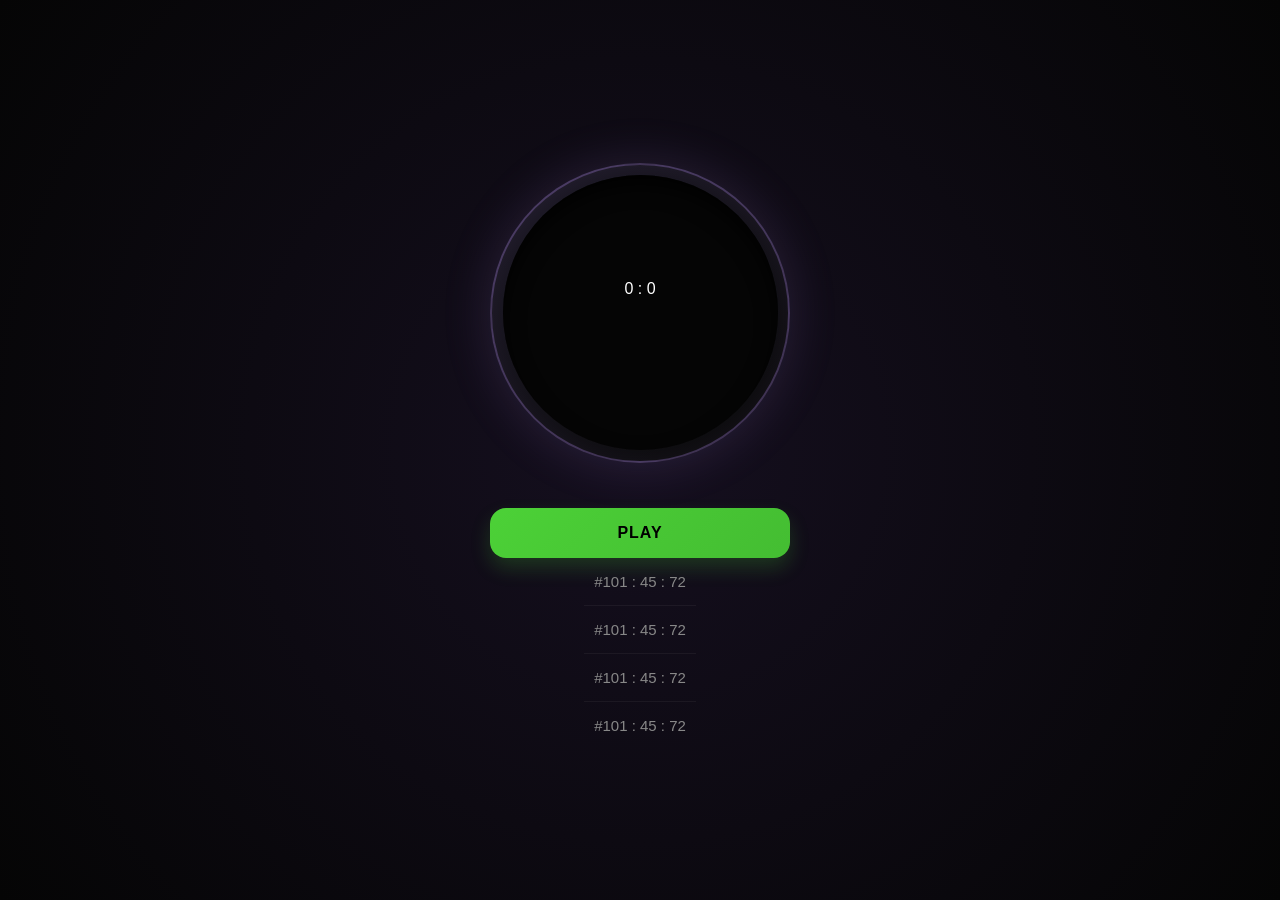
<file: index.html>
<!DOCTYPE html>
<html lang="en">
<head>
    <meta charset="UTF-8">
    <meta name="viewport" content="width=device-width, initial-scale=1.0">
    <title>Stop Watch</title>
    <link rel="stylesheet" href="style.css">
</head>
<body>
    <div class="container">
        <div class="watch">
            <div class="outer-circle">
                <div class="inner-circle">
                    <span class="text minute"></span>
                    <span class="text sec">0 :</span>
                    <span class="text msec">&nbsp;0</span>
                </div>
            </div>
            <div class="button-wrapper">
                <button class="button reset hidden">Reset</button>
                <button class="button play">Play</button>
                <button class="button lap hidden">Lap</button>
            </div>
        </div>
        <ul class="laps">
            <li class="lap-item">
                <span class="number">#1</span>
                <span class="time-stamp"> 01 : 45 : 72</span>
            </li>
            <li class="lap-item">
                <span class="number">#1</span>
                <span class="time-stamp"> 01 : 45 : 72</span>
            </li>
            <li class="lap-item">
                <span class="number">#1</span>
                <span class="time-stamp"> 01 : 45 : 72</span>
            </li>
            <li class="lap-item">
                <span class="number">#1</span>
                <span class="time-stamp"> 01 : 45 : 72</span>
            </li>
            <li class="lap-item">
                <span class="number">#1</span>
                <span class="time-stamp"> 01 : 45 : 72</span>
            </li>
            <li class="lap-item">
                <span class="number">#1</span>
                <span class="time-stamp"> 01 : 45 : 72</span>
            </li>
            <li class="lap-item">
                <span class="number">#1</span>
                <span class="time-stamp"> 01 : 45 : 72</span>
            </li>
            <li class="lap-item">
                <span class="number">#1</span>
                <span class="time-stamp"> 01 : 45 : 72</span>
            </li>
            <button class="lap-clear-button">Clear All</button>
        </ul>
    </div>

    <!--Javascript-->
    <script>
        const playButton = document.getElementsByClassName("play") [0];
        const lapButton = document.getElementsByClassName("lap") [0];
        const resetButton = document.getElementsByClassName("reset") [0];
        const second = document.getElementsByClassName("sec") [0];
        const centiSecond = document.getElementsByClassName("msec") [0];

        let isPlay = false;
        let secCounter = 0;
        let sec;
        let centiSec;
        let centiCounter = 0;

        const togglebutton = () => {
            lapButton.classList.remove("hidden");
            resetButton.classList.remove("hidden");
        }

        const play = () => {
            if (!isPlay) {
                playButton.innerHTML = 'Pause';
                sec = setInterval( () => {
                        second.innerText = `${secCounter++} : ` ;
                    } , 1000)

                centiSec = setInterval( () => {
                        centiSecond.innerText = `${centiCounter++} : ` ;
                    } , 10)
                isPlay = true;
            } else {
                playButton.innerHTML = 'Play';
                clearInterval(sec);
                clearInterval(msec);
                isPlay = false;
            }
            togglebutton();
        }

        const reset = () => {
            play();
            lapButton.classList.add("hidden");
            resetButton.classList.add("hidden");
            second.innerHTML = '0 :';
            milisec.innerHTML = '0';
        }

        playButton.addEventListener("click", play);
        resetButton.addEventListener("click", reset);
    </script>
</body>
</html>
</file>
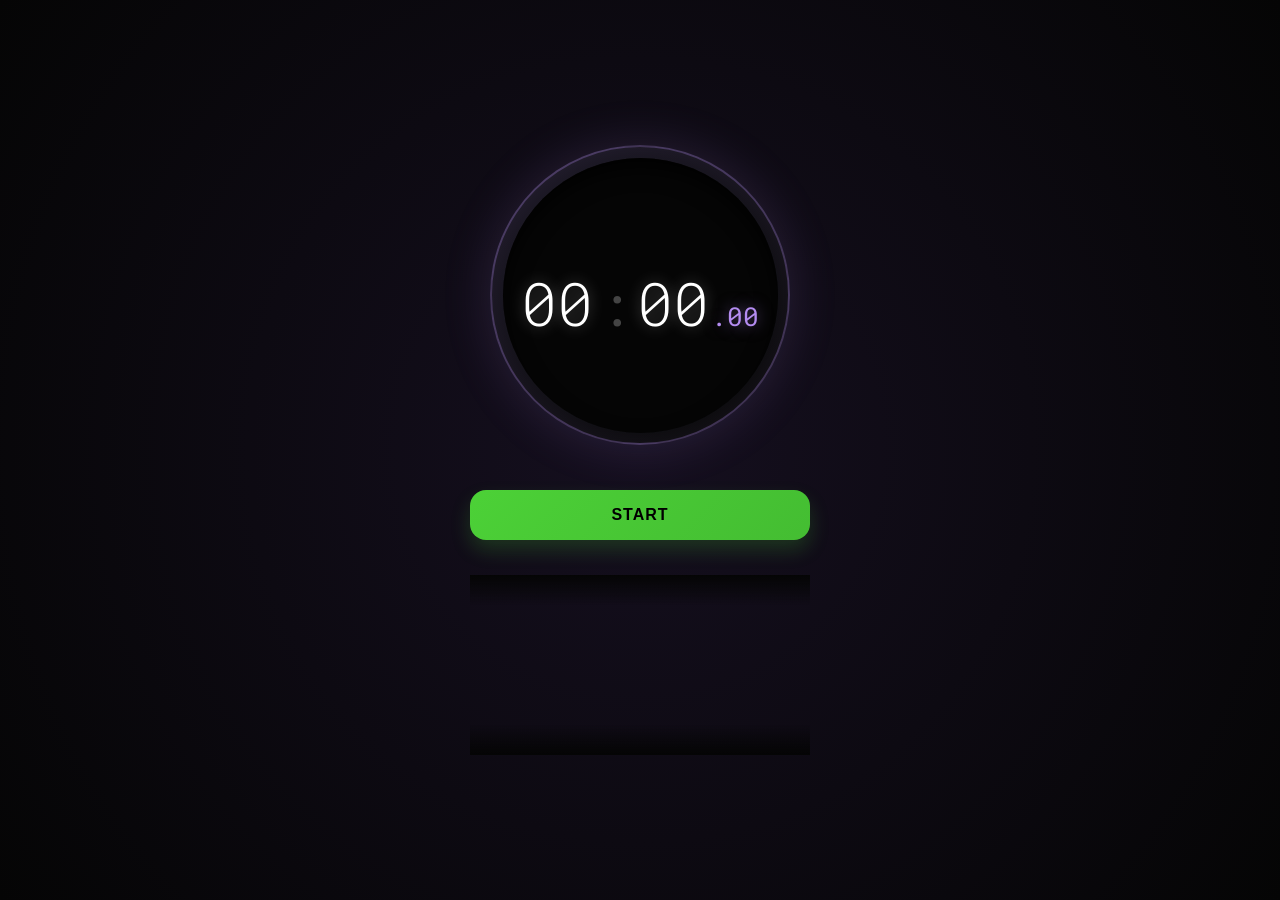
<file: Stopwatch.html>
<!DOCTYPE html>
<html lang="en">
<head>
    <meta charset="UTF-8">
    <meta name="viewport" content="width=device-width, initial-scale=1.0">
    <title>Premium Stopwatch</title>
    <link rel="stylesheet" href="style.css">
    <link href="https://fonts.googleapis.com/css2?family=Orbitron:wght@500;700&family=Roboto+Mono:wght@300;400;500&display=swap" rel="stylesheet">
</head>
<body>
    <div class="container">
        <div class="watch-face">
            <div class="outer-circle" id="glowRing">
                <div class="inner-circle">
                    <span class="time" id="minute">00</span>
                    <span class="divider">:</span>
                    <span class="time" id="sec">00</span>
                    <span class="time ms" id="msec">.00</span>
                </div>
            </div>
        </div>

        <div class="button-wrapper">
            <button id="resetBtn" class="button hidden">Reset</button>
            <button id="playBtn" class="button play">Start</button>
            <button id="lapBtn" class="button hidden">Lap</button>
        </div>

        <div class="laps-wrapper">
            <div class="laps-container">
                <ul id="lapsList" class="laps"></ul>
            </div>
            <button id="clearLaps" class="clear-button hidden">Clear All Laps</button>
        </div>
    </div>

    <script src="script.js"></script>
</body>
</html>
</file>
<file: style.css>
* {
    margin: 0;
    padding: 0;
    box-sizing: border-box;
    font-family: 'Inter', -apple-system, sans-serif;
    outline: none;
    -webkit-tap-highlight-color: transparent;
}

body {
    background: radial-gradient(circle at 50% 50%, #150f1f 0%, #050505 100%);
    color: white;
    height: 100vh;
    display: flex;
    justify-content: center;
    align-items: center;
    overflow: hidden; /* Prevents page bounce */
}

.container {
    display: flex;
    flex-direction: column;
    align-items: center;
    width: 340px;
}

/* --- THE GLOWING WATCH FACE --- */
.outer-circle {
    width: 300px;
    height: 300px;
    border-radius: 50%;
    background: linear-gradient(145deg, #1f1b29, #0a0a0a);
    border: 2px solid rgba(180, 140, 241, 0.3);
    display: flex;
    justify-content: center;
    align-items: center;
    box-shadow: 0 0 50px rgba(180, 140, 241, 0.15), inset 0 0 20px rgba(180, 140, 241, 0.05);
    transition: all 0.5s ease;
}

/* Dynamic pulsing animation added via JS when running */
@keyframes pulseGlow {
    0% { box-shadow: 0 0 40px rgba(180, 140, 241, 0.2), inset 0 0 20px rgba(180, 140, 241, 0.1); border-color: rgba(180, 140, 241, 0.4); }
    50% { box-shadow: 0 0 80px rgba(180, 140, 241, 0.7), inset 0 0 30px rgba(180, 140, 241, 0.3); border-color: rgba(180, 140, 241, 1); }
    100% { box-shadow: 0 0 40px rgba(180, 140, 241, 0.2), inset 0 0 20px rgba(180, 140, 241, 0.1); border-color: rgba(180, 140, 241, 0.4); }
}

.outer-circle.running {
    animation: pulseGlow 2s infinite ease-in-out;
}

.inner-circle {
    width: 275px;
    height: 275px;
    border-radius: 50%;
    background-color: #050505;
    display: flex;
    justify-content: center;
    align-items: baseline;
    padding-top: 105px;
    box-shadow: inset 0 10px 20px rgba(0,0,0,0.8);
}

/* Premium Typography for Numbers */
.time {
    font-family: 'Roboto Mono', monospace;
    font-size: 60px;
    font-weight: 300;
    text-shadow: 0 0 15px rgba(255, 255, 255, 0.3);
}

.ms {
    font-size: 26px;
    color: #b48cf1;
    margin-left: 2px;
    text-shadow: 0 0 15px rgba(180, 140, 241, 0.5);
    font-weight: 400;
}

.divider {
    font-family: 'Roboto Mono', monospace;
    font-size: 54px;
    margin: 0 6px;
    color: #444;
    animation: blink 1s infinite;
}

/* --- CONTROLS --- */
.button-wrapper {
    display: flex;
    justify-content: space-between;
    width: 100%;
    margin-top: 45px;
    gap: 15px;
}

.button {
    flex: 1;
    padding: 16px 0;
    border-radius: 16px;
    border: 1px solid rgba(255,255,255,0.1);
    background: rgba(255, 255, 255, 0.03);
    backdrop-filter: blur(10px);
    color: #aaa;
    cursor: pointer;
    font-size: 16px;
    font-weight: 600;
    letter-spacing: 1px;
    text-transform: uppercase;
    transition: all 0.3s cubic-bezier(0.175, 0.885, 0.32, 1.275);
}

.button:hover:not(.hidden) {
    background: rgba(255, 255, 255, 0.1);
    color: white;
    transform: translateY(-2px);
}

.button:active { transform: scale(0.95); }

.button.play {
    background: linear-gradient(135deg, #4cd137, #44bd32);
    color: #000;
    border: none;
    box-shadow: 0 10px 20px rgba(76, 209, 55, 0.2);
}

.button.pausing {
    background: linear-gradient(135deg, #ff4757, #ff6b81);
    color: white;
    box-shadow: 0 10px 20px rgba(255, 71, 87, 0.2);
}

/* --- LAPS LIST --- */
.laps-wrapper {
    width: 100%;
    margin-top: 35px;
}

.laps-container {
    position: relative;
}

/* Elegant fade overlays for the scroll area */
.laps-container::before, .laps-container::after {
    content: '';
    position: absolute;
    left: 0; right: 0;
    height: 30px;
    pointer-events: none;
    z-index: 2;
}
.laps-container::before { top: 0; background: linear-gradient(to bottom, #050505, transparent); }
.laps-container::after { bottom: 0; background: linear-gradient(to top, #050505, transparent); }

.laps {
    list-style: none;
    height: 180px;
    overflow-y: auto;
    /* DESTROYING THE SCROLLBAR */
    -ms-overflow-style: none; 
    scrollbar-width: none; 
}

.laps::-webkit-scrollbar { 
    display: none; 
}

.lap-item {
    display: flex;
    justify-content: space-between;
    padding: 15px 10px;
    border-bottom: 1px solid rgba(255,255,255,0.05);
    font-family: 'Roboto Mono', monospace;
    font-size: 15px;
    color: #888;
    animation: slideIn 0.3s ease-out forwards;
}

@keyframes slideIn {
    from { opacity: 0; transform: translateX(-20px); }
    to { opacity: 1; transform: translateX(0); }
}

/* --- THE EPIC CLEAR BUTTON --- */
.clear-button {
    width: 100%;
    margin-top: 25px;
    padding: 18px;
    border-radius: 50px;
    background: linear-gradient(90deg, #b48cf1, #8f5ceb);
    color: white;
    border: none;
    font-size: 16px;
    font-weight: 700;
    letter-spacing: 2px;
    text-transform: uppercase;
    cursor: pointer;
    box-shadow: 0 10px 30px rgba(180, 140, 241, 0.3);
    transition: all 0.3s cubic-bezier(0.175, 0.885, 0.32, 1.275);
}

.clear-button:hover {
    transform: translateY(-4px);
    box-shadow: 0 15px 40px rgba(180, 140, 241, 0.5);
    background: linear-gradient(90deg, #c4a1f4, #9f71f0);
}

.clear-button:active {
    transform: scale(0.96);
}

.hidden { display: none !important; }
</file>
